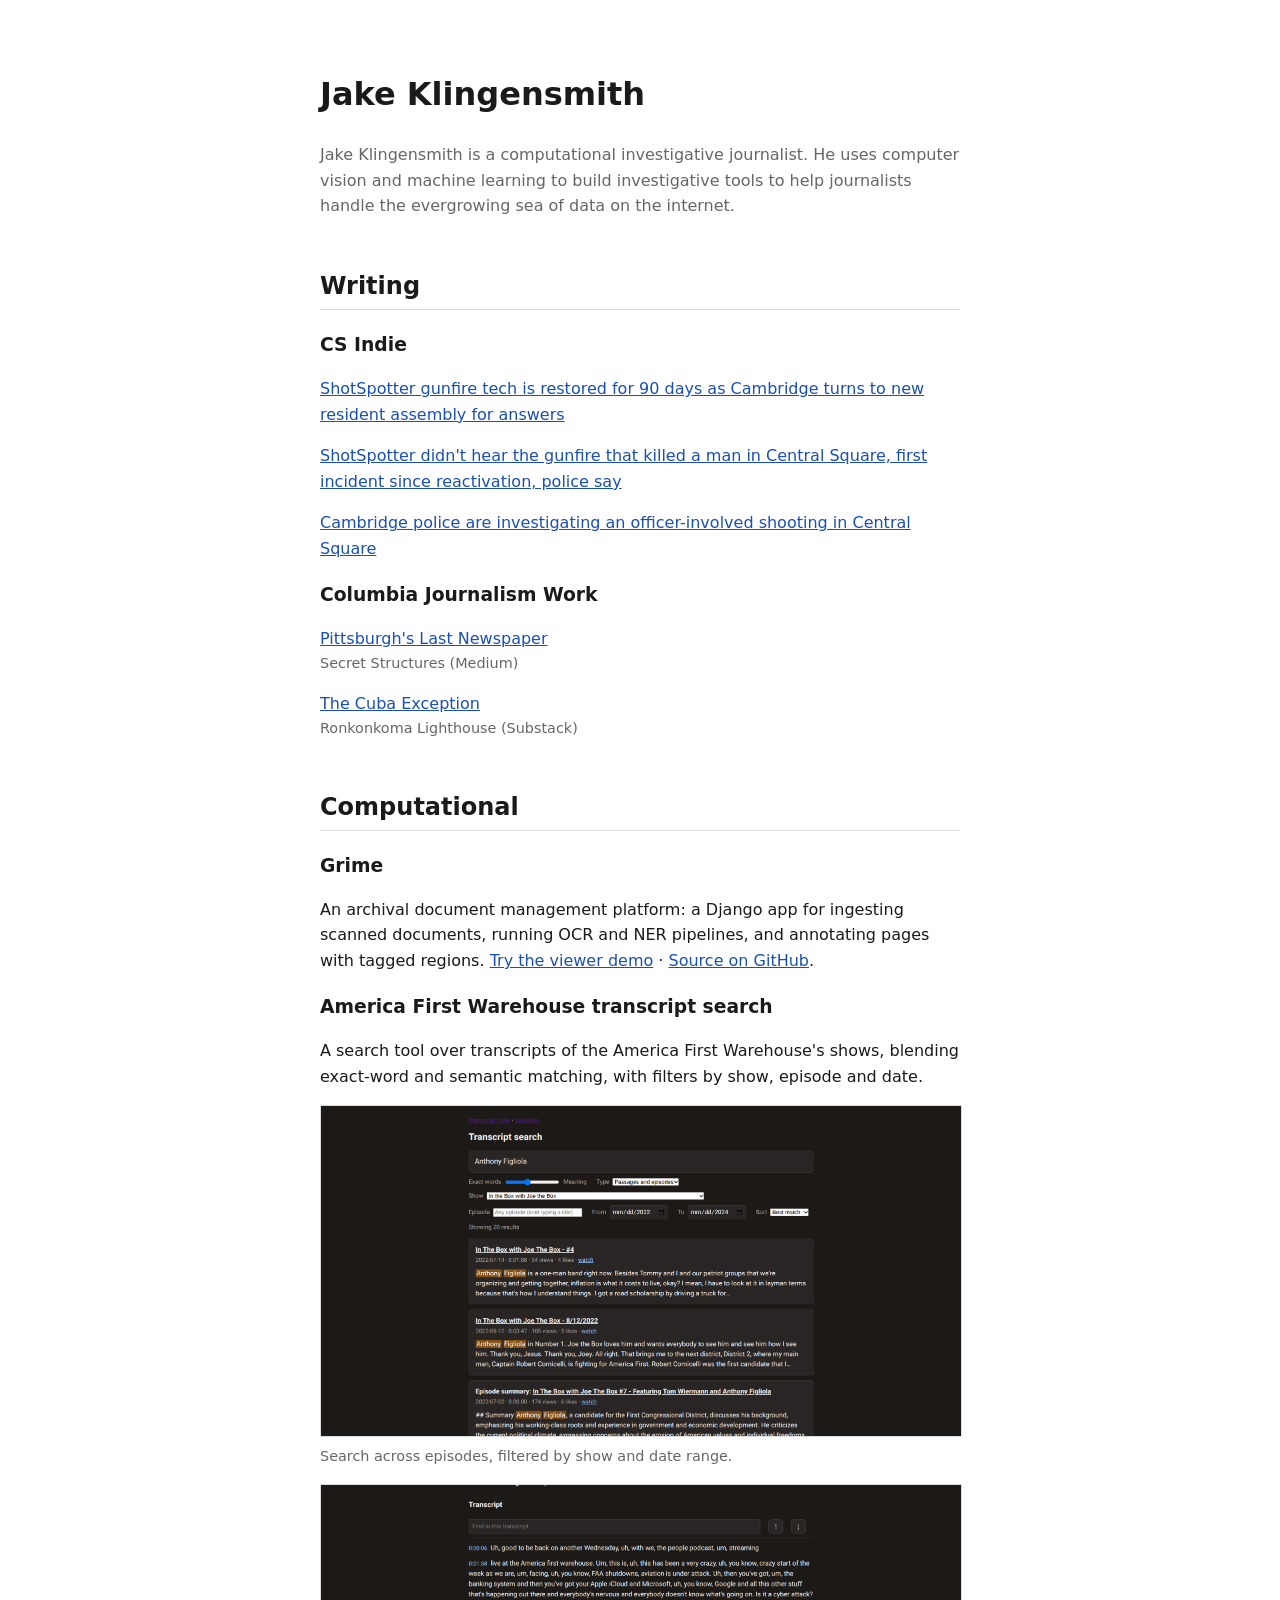
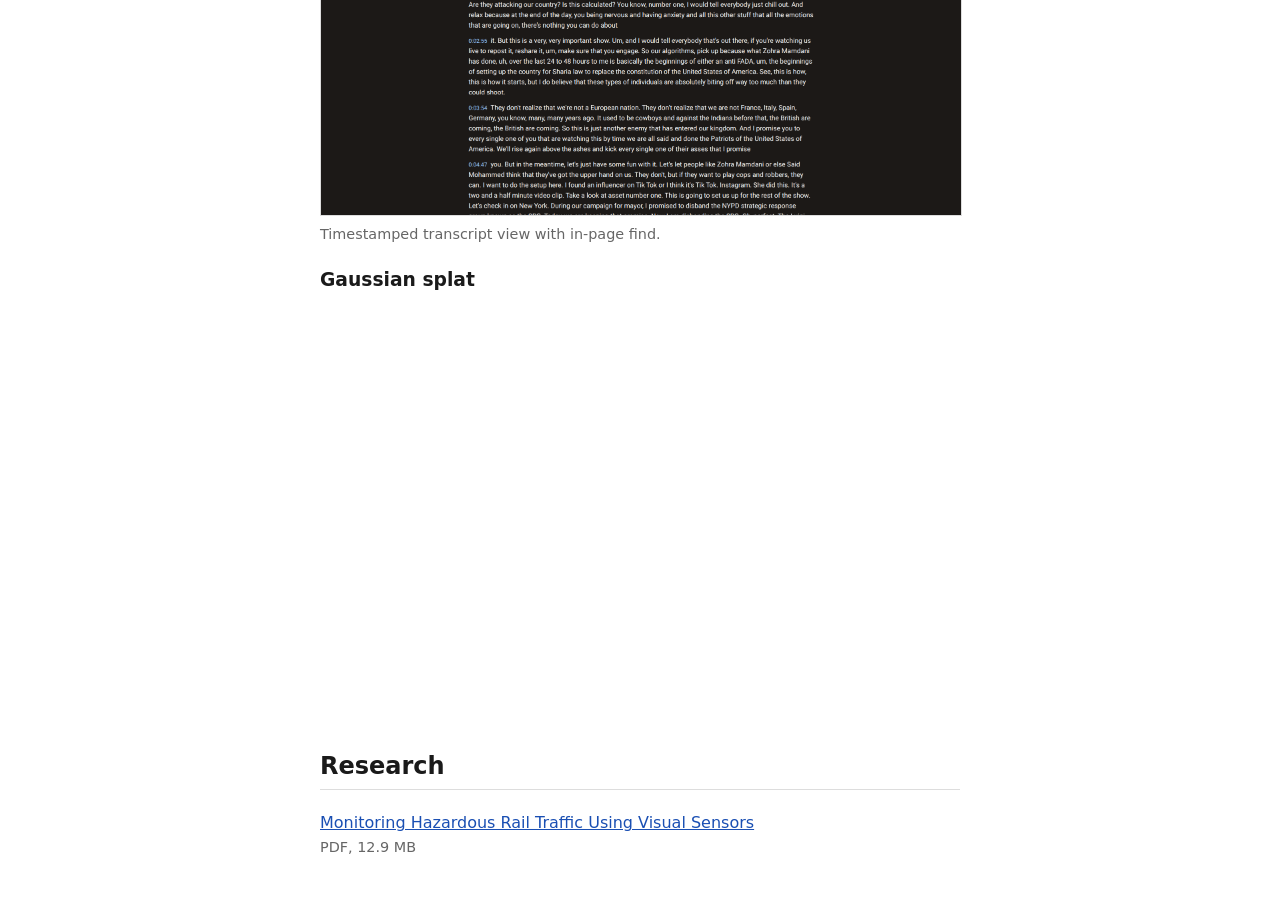
<file: index.html>
<!doctype html>
<html lang="en">
<head>
  <meta charset="utf-8">
  <meta name="viewport" content="width=device-width, initial-scale=1">
  <title>Jake Klingensmith</title>
  <style>
    :root {
      --bg: #ffffff;
      --fg: #1a1a1a;
      --muted: #666666;
      --rule: #dddddd;
      --link: #1a4fb3;
    }
    /* Follow the visitor's OS theme */
    @media (prefers-color-scheme: dark) {
      :root {
        --bg: #121212;
        --fg: #e6e6e6;
        --muted: #999999;
        --rule: #333333;
        --link: #8ab4f8;
      }
    }
    body {
      margin: 0 auto;
      max-width: 40rem;
      padding: 3rem 1rem;
      background: var(--bg);
      color: var(--fg);
      font-family: system-ui, sans-serif;
      line-height: 1.6;
    }
    a { color: var(--link); }
    .bio, .meta { color: var(--muted); }
    .meta { font-size: 0.9rem; }
    h2 {
      margin-top: 3rem;
      padding-bottom: 0.25rem;
      border-bottom: 1px solid var(--rule);
    }
    h3 { margin-bottom: 0.25rem; }
    ul { padding-left: 0; list-style: none; }
    li { margin-bottom: 1rem; }
    figure { margin: 1rem 0; }
    figure img {
      width: 100%;
      height: auto;
      border: 1px solid var(--rule);
    }
    figcaption { color: var(--muted); font-size: 0.9rem; }
    figure img { cursor: zoom-in; }
    /* Click-to-zoom overlay; native <dialog> gives Esc-to-close and focus handling */
    #zoom {
      max-width: none;
      max-height: none;
      width: 100vw;
      height: 100vh;
      margin: 0;
      padding: 0;
      border: 0;
      background: transparent;
      cursor: zoom-out;
    }
    #zoom::backdrop { background: rgba(0, 0, 0, 0.85); }
    #zoom img {
      display: block;
      width: 100%;
      height: 100%;
      object-fit: contain;
      padding: 1rem;
      box-sizing: border-box;
    }
    /* Keep the splat at 16:10 at any width instead of a fixed 800x500 */
    .embed {
      position: relative;
      aspect-ratio: 16 / 10;
    }
    .embed iframe {
      position: absolute;
      inset: 0;
      width: 100%;
      height: 100%;
      border: 0;
    }
  </style>
</head>
<body>
  <h1>Jake Klingensmith</h1>
  <!-- TODO: bio -->
  <p class="bio">
    Jake Klingensmith is a computational investigative journalist. 
    He uses computer vision and machine learning to build investigative tools 
    to help journalists handle the evergrowing sea of data on the internet.
  </p>

  <section id="writing">
    <h2>Writing</h2>

    <h3>CS Indie</h3>
    <ul>
      <li>
        <a href="https://csindie.com/shotspotter-gunfire-tech-is-restored-for-90-days-as-cambridge-turns-to-new-resident-assembly-for-answers/" target="_blank">ShotSpotter gunfire tech is restored for 90 days as Cambridge turns to new resident assembly for answers</a>
      </li>
      <li>
        <a href="https://csindie.com/shotspotter-didnt-hear-the-gunfire-that-killed-a-man-in-central-square-first-incident-since-reactivation-police-say/" target="_blank">ShotSpotter didn't hear the gunfire that killed a man in Central Square, first incident since reactivation, police say</a>
      </li>
      <li>
        <a href="https://csindie.com/cambridge-police-are-investigating-an-officer-involved-shooting-in-central-square/" target="_blank">Cambridge police are investigating an officer-involved shooting in Central Square</a>
      </li>
    </ul>

    <h3>Columbia Journalism Work</h3>
    <ul>
      <li>
        <a href="https://medium.com/secret-structures/pittsburghs-last-newspaper-9fc2c405f6f3" target="_blank">Pittsburgh's Last Newspaper</a>
        <div class="meta">Secret Structures (Medium)</div>
      </li>
      <li>
        <a href="https://ronkonkomalighthouse.substack.com/p/the-cuba-exception-how-radio-marti" target="_blank">The Cuba Exception</a>
        <div class="meta">Ronkonkoma Lighthouse (Substack)</div>
      </li>
    </ul>
  </section>

  <section id="computational">
    <h2>Computational</h2>

    <h3>Grime</h3>
    <p>
      An archival document management platform: a Django app for ingesting
      scanned documents, running OCR and NER pipelines, and annotating pages
      with tagged regions.
      <a href="grime/" target="_blank">Try the viewer demo</a> ·
      <a href="https://github.com/jklingen92/grime" target="_blank">Source on GitHub</a>.
    </p>

    <h3>America First Warehouse transcript search</h3>
    <p>
      A search tool over transcripts of the America First Warehouse's shows,
      blending exact-word and semantic matching, with filters by show,
      episode and date.
    </p>
    <figure>
      <img src="img/warehouse/search.png" alt="Transcript search results for a name, with matched words highlighted in passages and episode summaries" loading="lazy">
      <figcaption>Search across episodes, filtered by show and date range.</figcaption>
    </figure>
    <figure>
      <img src="img/warehouse/transcript.png" alt="A timestamped episode transcript with a find-in-transcript box" loading="lazy">
      <figcaption>Timestamped transcript view with in-page find.</figcaption>
    </figure>

    <!-- TODO: title and caption for the splat -->
    <h3>Gaussian splat</h3>
    <div class="embed">
      <iframe id="viewer" allow="fullscreen; xr-spatial-tracking" src="https://superspl.at/s?id=f96f8ae0" title="Gaussian splat viewer" loading="lazy"></iframe>
    </div>
  </section>

  <section id="research">
    <h2>Research</h2>
    <ul>
      <li>
        <a href="docs/rail-monitoring.pdf" target="_blank">Monitoring Hazardous Rail Traffic Using Visual Sensors</a>
        <div class="meta">PDF, 12.9 MB</div>
      </li>
    </ul>
  </section>

  <dialog id="zoom" aria-label="Enlarged image">
    <img alt="">
  </dialog>
  <script>
    // Open any figure image full-screen; click anywhere or press Esc to close.
    const zoom = document.getElementById('zoom');
    const zoomImg = zoom.querySelector('img');
    document.querySelectorAll('figure img').forEach(img => {
      img.addEventListener('click', () => {
        zoomImg.src = img.src;
        zoomImg.alt = img.alt;
        zoom.showModal();
      });
    });
    zoom.addEventListener('click', () => zoom.close());
  </script>
</body>
</html>
</file>
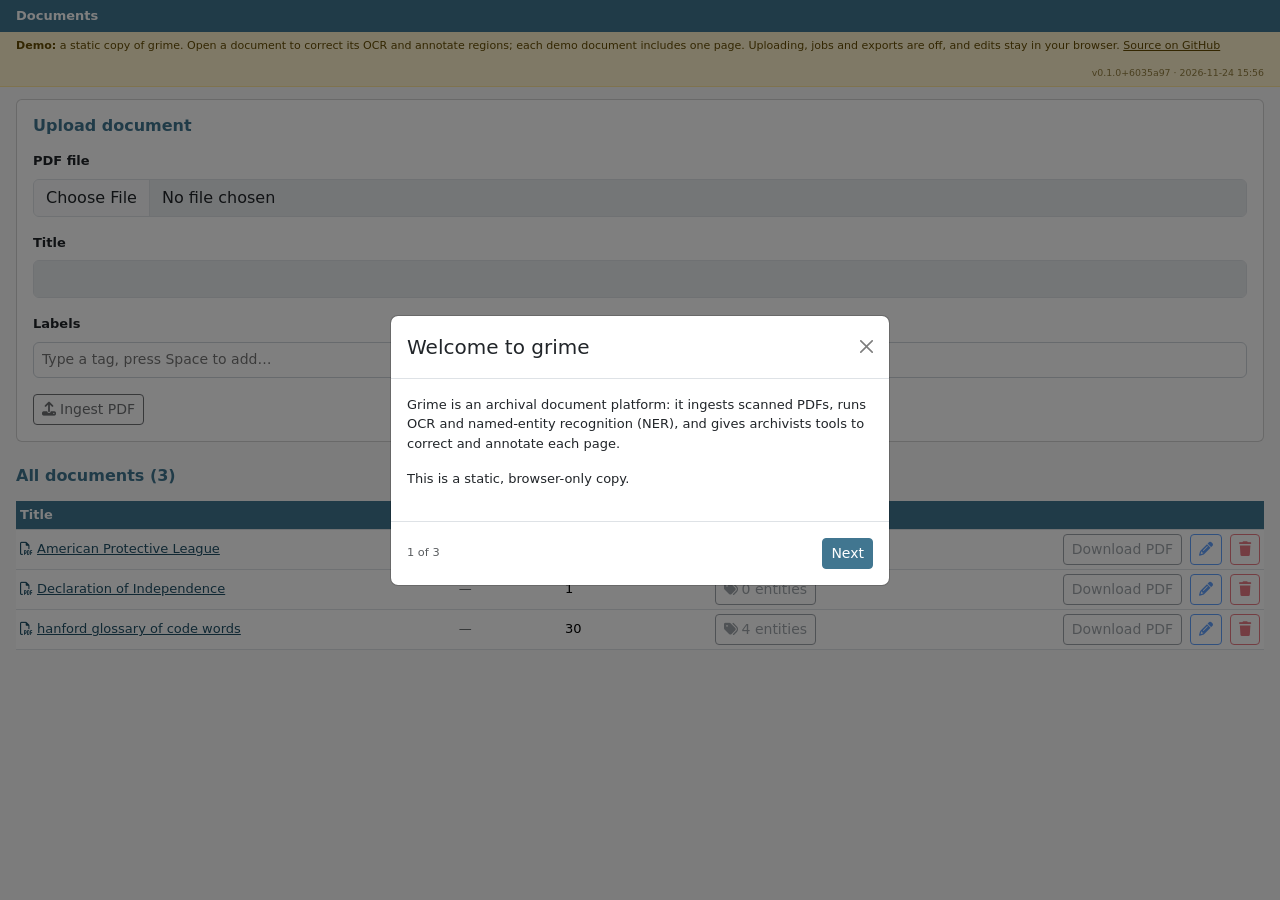
<file: grime/index.html>
<!doctype html>
<!-- Static demo of grime's dashboard. Markup follows
     grime/templates/grime/base.html + document_list.html; rows come from
     demo-data/manifest.json (python manage.py export_demo --page A --page B). -->
<html lang="en">
<head>
  <meta charset="utf-8">
  <title>Grime demo</title>
  <meta name="viewport" content="width=device-width, initial-scale=1">
  <link rel="stylesheet" href="https://cdn.jsdelivr.net/npm/bootstrap@5.3.3/dist/css/bootstrap.min.css" crossorigin="anonymous">
  <link rel="stylesheet" href="https://cdnjs.cloudflare.com/ajax/libs/font-awesome/6.7.2/css/all.min.css" crossorigin="anonymous">
  <script type="module" crossorigin src="/grime/assets/index-DQBP4xh_.js"></script>
  <link rel="modulepreload" crossorigin href="/grime/assets/tour-text-8nUiPfyH.js">
  <link rel="stylesheet" crossorigin href="/grime/assets/tour-text-x5YxT5SQ.css">
  <link rel="stylesheet" crossorigin href="/grime/assets/index-B54W67ei.css">
</head>
<body>

<div id="gd-header">
  <h1>Documents</h1>
</div>
<div id="demo-banner" role="note">
  <span>
    <strong>Demo:</strong> a static copy of grime. Open a document to correct its OCR and
    annotate regions; each demo document includes one page. Uploading, jobs and exports are off,
    and edits stay in your browser.
    <a href="https://github.com/jklingen92/grime">Source on GitHub</a>
  </span>
  <span id="demo-version"></span>
</div>

<main style="padding:12px 16px">

  <!-- Upload card: shown so the feature is visible, but the demo can't ingest. -->
  <div class="card mb-4" title="Not available in the demo">
    <div class="card-body">
      <h2 class="card-title h6 fw-semibold mb-3" style="color:var(--grime-primary)">Upload document</h2>
      <form>
        <fieldset disabled>
          <div class="mb-3">
            <label for="demo-pdf" class="form-label fw-semibold">PDF file</label>
            <input type="file" id="demo-pdf" class="form-control" accept="application/pdf">
          </div>
          <div class="mb-3">
            <label for="demo-title-input" class="form-label fw-semibold">Title</label>
            <input type="text" id="demo-title-input" class="form-control">
          </div>
          <div class="mb-3">
            <label class="form-label fw-semibold">Labels</label>
            <div class="tag-input-wrap">
              <input type="text" class="tag-text-input" placeholder="Type a tag, press Space to add…">
            </div>
          </div>
          <button type="submit" class="btn btn-grime btn-sm"><i class="fa-solid fa-upload me-1"></i>Ingest PDF</button>
        </fieldset>
      </form>
    </div>
  </div>

  <!-- Document list, filled by demo-list.js -->
  <div id="gl-docs">
    <h2 class="h6 fw-semibold mb-3" style="color:var(--grime-primary)">All documents (<span id="demo-doc-count">0</span>)</h2>
    <div class="table-responsive">
      <table class="table table-hover table-sm align-middle mb-0">
        <thead>
          <tr>
            <th>Title</th>
            <th>Labels</th>
            <th>Pages</th>
            <th class="text-center">Entities</th>
            <th></th>
          </tr>
        </thead>
        <tbody id="demo-doc-rows"></tbody>
      </table>
    </div>
  </div>

</main>

<!-- Bootstrap JS drives the intro modal (tour.js). -->
<script src="https://cdn.jsdelivr.net/npm/bootstrap@5.3.3/dist/js/bootstrap.bundle.min.js" crossorigin="anonymous"></script>
</body>
</html>
</file>
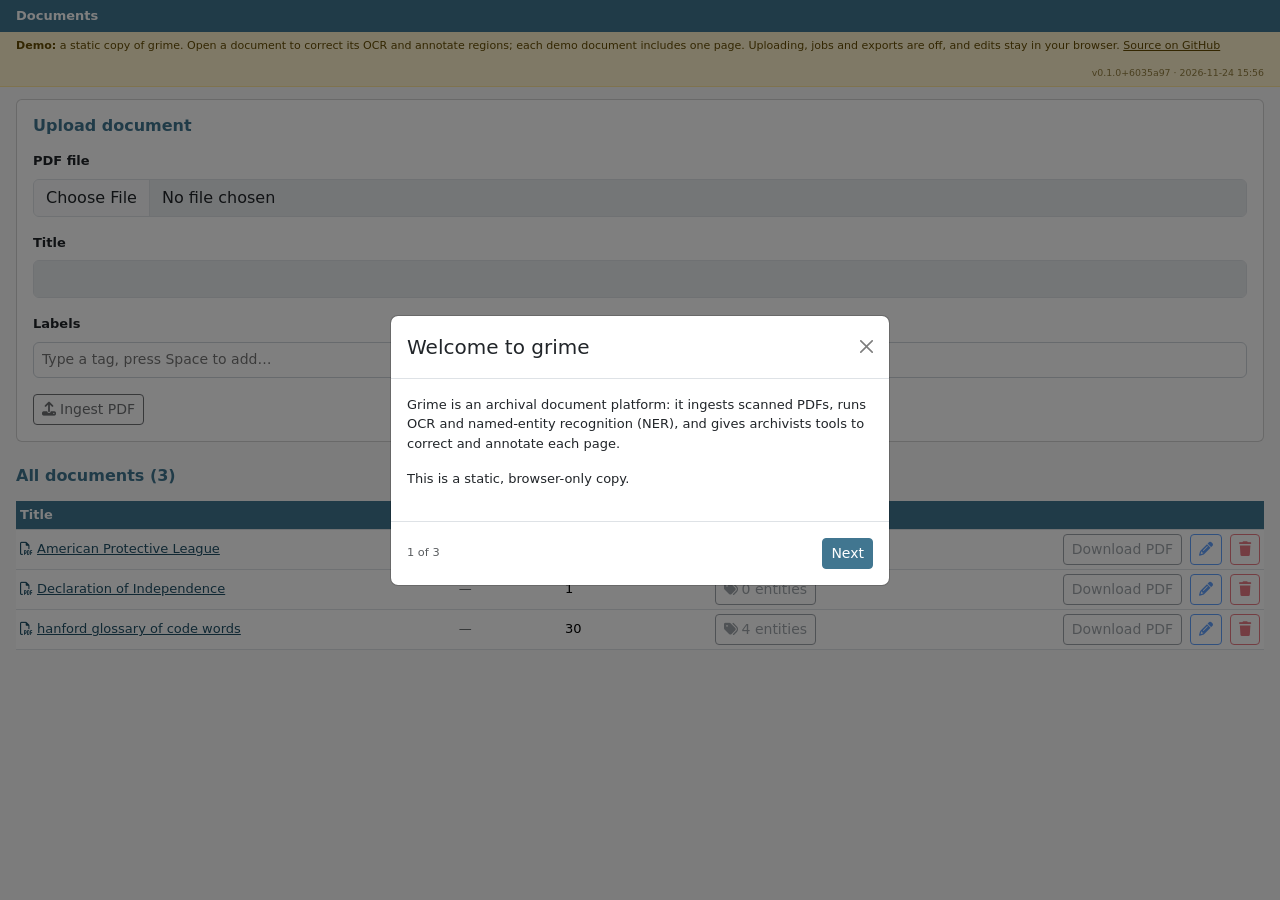
<file: grime/viewer.html>
<!doctype html>
<!-- Static demo of grime's document viewer, opened as viewer.html?page=<pk>.
     Markup follows grime/templates/grime/base.html + document_detail.html. -->
<html lang="en">
<head>
  <meta charset="utf-8">
  <title>Grime viewer demo</title>
  <meta name="viewport" content="width=device-width, initial-scale=1">
  <link rel="stylesheet" href="https://cdn.jsdelivr.net/npm/bootstrap@5.3.3/dist/css/bootstrap.min.css" crossorigin="anonymous">
  <link rel="stylesheet" href="https://cdnjs.cloudflare.com/ajax/libs/font-awesome/6.7.2/css/all.min.css" crossorigin="anonymous">
  <script type="module" crossorigin src="/grime/assets/viewer-2iV925BV.js"></script>
  <link rel="modulepreload" crossorigin href="/grime/assets/tour-text-8nUiPfyH.js">
  <link rel="stylesheet" crossorigin href="/grime/assets/tour-text-x5YxT5SQ.css">
  <link rel="stylesheet" crossorigin href="/grime/assets/viewer-De81WZXe.css">
</head>
<body>

<div id="gd-header">
  <a href="./">Grime</a>
  <i class="fa-solid fa-chevron-right fa-xs mx-1"></i>
  <h1 id="demo-title"></h1>
</div>
<div id="demo-banner" role="note">
  <span>
    <strong>Demo:</strong> a static copy of grime's document viewer. The OCR here
    was poorly run, so there's plenty to correct. OCR/NER jobs, PDF export and saving image
    adjustments are off, and edits stay in your browser.
    <a href="https://github.com/jklingen92/grime">Source on GitHub</a>
  </span>
  <span id="demo-version"></span>
  <button id="demo-reset" type="button" class="btn btn-sm btn-outline-dark">Reset page</button>
</div>

<main id="gd-body" style="padding:12px 16px">
  <div id="viewer-root"></div>
</main>

<script src="https://cdn.jsdelivr.net/npm/bootstrap@5.3.3/dist/js/bootstrap.bundle.min.js" crossorigin="anonymous"></script>
</body>
</html>
</file>
<file: grime/assets/tour-text-x5YxT5SQ.css>
:root{--grime-primary:#417690;--grime-primary-dark:#205067;--bs-primary-rgb:65, 118, 144}body{background:#f8f8f8;font-size:13px}#gl-header{background:var(--grime-primary)}a{color:var(--grime-primary-dark)}a:hover{color:var(--grime-primary)}.table thead th{background:var(--grime-primary);color:#fff}.btn-grime{background:var(--grime-primary);border-color:var(--grime-primary);color:#fff}.btn-grime:hover,.btn-grime:focus{background:var(--grime-primary-dark);border-color:var(--grime-primary-dark);color:#fff}.btn-grime:disabled{background:var(--grime-primary);border-color:var(--grime-primary);opacity:.5}*,:before,:after{box-sizing:border-box}body{margin:0;font-family:Roboto,Lucida Grande,DejaVu Sans,Bitstream Vera Sans,Verdana,Arial,sans-serif}#gd-header{color:#fff;background:#417690;align-items:center;gap:10px;padding:8px 16px;display:flex}#gd-header a{color:#c8dce8;text-decoration:none}#gd-header a:hover{text-decoration:underline}#gd-header h1{margin:0;font-size:1em;font-weight:600}#demo-banner{color:#664d03;background:#fff3cd;border-bottom:1px solid #ffe69c;flex-wrap:wrap;align-items:center;gap:12px;padding:6px 16px;font-size:.85em;display:flex}#demo-banner a{color:inherit}#demo-reset{margin-left:auto}#demo-version{opacity:.7;white-space:nowrap;margin-left:auto;font-size:.85em}#demo-version+#demo-reset{margin-left:0}
</file>
<file: grime/assets/index-B54W67ei.css>
.worker-card{min-height:90px}.tag-input-wrap{cursor:text;background:#fff;border:1px solid #ced4da;border-radius:6px;flex-wrap:wrap;align-items:center;gap:4px;min-height:36px;padding:4px 8px;display:flex}.tag-input-wrap:focus-within{border-color:#86b7fe;outline:0;box-shadow:0 0 0 .25rem #0d6efd40}.tag-chips{display:contents}.tag-text-input{background:0 0;border:none;outline:none;flex:120px;min-width:80px;padding:2px 0;font-size:14px}
</file>
<file: grime/assets/viewer-De81WZXe.css>
:root{--grime-primary:#417690;--grime-primary-dark:#205067;--grime-accent:#7842dc;--grime-accent-light:#7842dc26;--grime-ocr-highlight:#e67e00;--grime-ner-per:#0064dc33;--grime-ner-loc:#1ea03c33;--grime-ner-org:#c8640033;--bs-primary-rgb:65, 118, 144}#dp-outer{align-items:flex-start;margin-bottom:1.5em;display:flex}#dp-viewer-wrap{background:#f5f5f5;border:1px solid #ddd;flex:1;min-width:0;max-height:80vh;position:relative;overflow:auto}#dp-viewer{line-height:0;display:inline-block;position:relative}#dp-divider{cursor:col-resize;-webkit-user-select:none;user-select:none;background:linear-gradient(90deg,#0000 0%,#ddd 40% 60%,#0000 100%);flex-shrink:0;align-self:stretch;width:8px;transition:background .15s}#dp-divider:hover{background:linear-gradient(90deg,#0000 0%,#bbb 40% 60%,#0000 100%)}#dp-img{display:block}#dp-coord{pointer-events:none;z-index:9000;color:#fff;background:#0000008c;border-radius:3px;padding:2px 6px;font:11px/1 monospace;display:none;position:fixed}#dp-annotation-panel,#dp-text-panel,#dp-ner-panel,#dp-image-panel{flex-direction:column;flex:none;gap:6px;width:260px;min-width:120px;max-height:80vh;display:none}#dp-annotation-panel.visible,#dp-text-panel.visible,#dp-ner-panel.visible,#dp-image-panel.visible{display:flex}#dp-annotation-panel h3,#dp-text-panel h3,#dp-ner-panel h3,#dp-image-panel h3{color:#444;margin:0;font-size:.9em}#dp-image-instructions{color:#666;font-size:.78em;line-height:1.4}#dp-image-instructions em{color:#856404;font-style:normal;font-weight:500}.dp-image-section-title{color:#444;text-transform:uppercase;letter-spacing:.04em;margin-top:8px;font-size:.78em;font-weight:600}.dp-image-slider-row{grid-template-columns:70px 1fr 40px;align-items:center;gap:6px;font-size:.82em;display:grid}.dp-image-slider-row label{color:#444}.dp-image-slider-row input[type=range]{width:100%}.dp-image-val{color:#555;text-align:right;font:11px/1 monospace}#dp-image-actions{gap:6px;margin-top:10px;display:flex}.dp-image-btn-group{flex-wrap:wrap;gap:4px;margin:4px 0;display:flex}.dp-image-btn-group .btn{white-space:nowrap;font-size:.82em}.dp-image-btn-group .btn.active{background:var(--grime-primary);border-color:var(--grime-primary);color:#fff}.dp-image-sharpen-note{color:#888;font-size:.75em;font-style:italic}#dp-annotation-list{background:#fafafa;border:1px solid #eee;border-radius:3px;flex:1;overflow-y:auto}.dp-annotation-item{cursor:pointer;color:#222;border-bottom:1px solid #eee;padding:6px 10px;font-size:.82em;line-height:1.4}.dp-annotation-item:last-child{border-bottom:none}.dp-annotation-item:hover{background:#f0eefa}.dp-annotation-item-sub{color:#666;padding:0 0 2px 6px;font-size:.78em}#dp-annotation-empty{color:#999;padding:10px;font-size:.82em;font-style:italic}#dp-annotation-label-view{flex-direction:column;flex:1;gap:0;display:flex;overflow-y:auto}#dp-annotation-label-view h3,#dp-annotation-label-input{margin-bottom:8px}#dp-annotation-subcomp-list{flex:1;margin-bottom:6px;font-size:.82em;overflow-y:auto}.dp-subcomp-row{cursor:pointer;border-bottom:1px solid #f0f0f0;border-radius:2px;align-items:baseline;gap:4px;padding:3px 0;line-height:1.3;display:flex}.dp-subcomp-row:hover{background:#f5f3fc}.dp-subcomp-row.highlighted{background:#ede8fc;outline:1.5px solid #7842dc;padding:3px 4px}.dp-subcomp-row.highlighted:hover{background:#e0d8f8}.dp-subcomp-label{color:#555;white-space:nowrap;font-weight:700}.dp-subcomp-text{color:#222;text-overflow:ellipsis;flex:1;min-width:0;overflow:hidden}.dp-subcomp-rm{cursor:pointer;color:#a00;flex-shrink:0;margin-left:auto;padding:0 2px}#dp-annotation-sub-input-row{margin-bottom:8px}#dp-annotation-sub-input{border-color:var(--grime-accent)}#dp-annotation-sub-input:focus{border-color:var(--grime-accent);box-shadow:0 0 0 .25rem #7842dc40}#dp-annotation-sub-hint{color:#888;margin-top:2px;font-size:.75em}#dp-annotation-actions{flex-wrap:wrap;gap:6px;padding-top:4px;display:flex}#dp-annotation-actions .btn{font-size:.82em}#dp-annotation-delete-btn{margin-left:auto}#dp-annotation-instructions{color:#666;background:#fafafa;border:1px solid #eee;border-radius:3px;flex-direction:column;gap:3px;margin-bottom:8px;padding:7px 9px;font-size:.78em;display:flex}.dp-ner-swatch{vertical-align:middle;border-radius:1px;width:10px;height:10px;margin-right:4px;display:inline-block}.dp-ner-swatch.ner-PER{background:#0064dc33;outline:1.5px solid #0064dc80}.dp-ner-swatch.ner-LOC{background:#1ea03c33;outline:1.5px solid #1ea03c80}.dp-ner-swatch.ner-ORG{background:#c8640033;outline:1.5px solid #c8640080}#dp-corrected-text{box-sizing:border-box;color:#111;cursor:text;background:#fafafa;border:1px solid #ddd;border-radius:3px;flex:1;width:100%;min-height:0;padding:8px;font-family:monospace;font-size:.82em;line-height:1.6;overflow-y:auto}.dp-text-line{text-align:left;display:block}.dp-text-word{cursor:text;border-radius:1px;padding:1px 2px;transition:all .1s}.dp-text-word:hover{background:#0000000d}.dp-text-word.selected{background:#e67e004d;outline:1px solid #e67e00b3;font-weight:500}.dp-text-word.search-match{background:#ffdc0073;outline:1px solid #c8a00099}.dp-text-word.search-match.selected{background:#e67e0073;outline:1px solid #e67e00e6}#dp-text-search-row{align-items:center;gap:4px;display:flex}#dp-text-search{flex:1;font-size:.8em}#dp-text-search-clear{flex-shrink:0;font-size:.9em}#dp-text-search-count{color:#666;white-space:nowrap;text-align:right;min-width:3em;font-size:.75em}#dp-toolbar{flex-wrap:wrap;align-items:center;gap:6px;margin-bottom:6px;display:flex}#dp-toolbar .btn,#dp-toolbar a.dp-nav-btn{align-items:center;font-size:.82em;text-decoration:none;display:inline-flex}#dp-toolbar a.dp-nav-btn.disabled{opacity:.35;pointer-events:none}#dp-ocr-actions{align-items:center;gap:6px;display:none}#dp-ocr-actions.visible{display:flex}#dp-zoom-label{color:#555;text-align:center;min-width:3em;font-size:.82em}#dp-page-indicator{color:#444;padding:0 4px;font-size:.82em;font-weight:700}.dp-toolbar-sep{background:#ddd;align-self:stretch;width:1px;margin:0 2px}.dp-page-select{cursor:pointer;width:auto;padding-top:2px;padding-bottom:2px;font-size:.82em}#dp-tabs{border-bottom:2px solid #ddd;margin-bottom:0;display:flex}#dp-tabs .dp-tab{cursor:pointer;color:#555;background:0 0;border:1px solid #0000;border-bottom:none;border-radius:4px 4px 0 0;margin-bottom:-2px;padding:5px 16px;font-size:.85em;font-weight:600}#dp-tabs .dp-tab.active{color:#000;background:#fff;border-color:#ddd #ddd #fff}#dp-tabs .dp-tab:hover:not(.active){color:#333;background:#f8f8f8;border-color:#eee}.dp-citation{cursor:pointer;box-sizing:border-box;background:#783cdc12;outline:2px solid #783cdc99;transition:outline-color .1s,background .1s;position:absolute}.dp-citation:hover{z-index:10;background:#783cdc24;outline:2.5px solid #783cdce6}.dp-citation.active{z-index:11;background:#783cdc33;outline:3px solid #783cdc}.dp-citation-tag{color:#fff;text-align:center;pointer-events:none;background:#783cdcd9;border-radius:2px 0 0 2px;width:16px;height:16px;font-size:9px;font-weight:700;line-height:16px;position:absolute;top:-2px;right:100%}.dp-word-ghost{cursor:pointer;box-sizing:border-box;z-index:16;background:0 0;outline:1px solid #00000021;position:absolute}.dp-word-ghost:hover{z-index:17;background:#0000000a;outline:1.5px solid #0000004d}.dp-word-ghost.sub-selected{z-index:19;background:#008cff2e!important;outline:2px solid #008cffe6!important}.dp-word-ghost.sub-tagged{z-index:18;background:#3cb4501f!important;outline:2px solid #3cb450cc!important}#dp-ner-instructions{color:#666;background:#fafafa;border:1px solid #eee;border-radius:3px;flex-direction:column;gap:3px;margin-bottom:4px;padding:7px 9px;font-size:.78em;display:flex}#dp-ner-legend-block{border-top:1px solid #eee;flex-direction:column;gap:3px;margin-top:5px;padding-top:5px;display:flex}#dp-ner-legend-block .dp-ner-legend-title{color:#555;margin-bottom:1px;font-weight:600}#dp-ner-entity-list{flex-direction:column;flex:1;gap:4px;display:flex;overflow-y:auto}.dp-ner-section{background:#fafafa;border:1px solid #eee;border-radius:3px;overflow:hidden}.dp-ner-section-header{color:#444;cursor:pointer;-webkit-user-select:none;user-select:none;background:#f0f0f0;align-items:center;gap:4px;padding:5px 8px;font-size:.82em;font-weight:600;display:flex}.dp-ner-section-header:hover{background:#e8e8e8}.dp-ner-section-caret{font-size:.8em;transition:transform .1s;display:inline-block}.dp-ner-section.collapsed .dp-ner-section-caret{transform:rotate(-90deg)}.dp-ner-section.collapsed .dp-ner-section-body{display:none}.dp-ner-section-count{color:#888;margin-left:auto;font-size:.9em;font-weight:400}.dp-ner-section-body{max-height:220px;overflow-y:auto}.dp-ner-entity-row{cursor:pointer;color:#222;border-bottom:1px solid #f0f0f0;align-items:baseline;gap:6px;padding:4px 8px;font-size:.82em;line-height:1.3;display:flex}.dp-ner-entity-row:last-child{border-bottom:none}.dp-ner-entity-row:hover{background:#f0f0f0}.dp-ner-entity-row.active{background:#ffe8b3;outline:1.5px solid #e67e00}.dp-ner-entity-text{text-overflow:ellipsis;white-space:nowrap;flex:1;min-width:0;overflow:hidden}.dp-ner-entity-count{color:#888;flex-shrink:0;font-size:.9em}.dp-ner-entity-empty{color:#999;padding:8px;font-size:.8em;font-style:italic}.ocr-word{cursor:pointer;box-sizing:border-box;position:absolute}.ocr-word.conf-low{background:#dc322f12;outline:1.5px solid #dc322fa6}.ocr-word.conf-mid{background:#c8820a12;outline:1.5px solid #c8820aa6}.ocr-word.conf-high{background:#28963c0f;outline:1.5px solid #28963c8c}.ocr-word.conf-ditto{background:#7878780f;outline:1.5px dotted #787878b3}.ocr-word.corrected{background:#0064d21a;outline:2px solid #0064d2cc}.ocr-word.selected{background:#e67e002e!important;outline:2.5px solid #e67e00!important}.ocr-word:hover{z-index:10;outline-width:2.5px}#dp-viewer.draw-mode{cursor:crosshair}#dp-viewer.draw-mode .ocr-word{pointer-events:none}#dp-viewer.hide-boxes .ocr-word{opacity:0;pointer-events:none}#dp-draw-rect,#dp-select-rect{pointer-events:none;box-sizing:border-box;display:none;position:absolute}#dp-draw-rect{background:#e67e0014;border:2px dashed #e67e00}#dp-select-rect{background:#0070d20f;border:2px dashed #0070d2}#dp-annotation-draw-rect{pointer-events:none;box-sizing:border-box;z-index:22;background:#e67e000f;border:2px dashed #e67e00;display:none;position:absolute}#dp-annotation-active-rect{pointer-events:none;box-sizing:border-box;z-index:20;background:0 0;border:2px solid #7842dc;display:none;position:absolute}.dp-annotation-corner{box-sizing:border-box;pointer-events:auto;z-index:26;background:#fff;border:2px solid #7842dc;border-radius:2px;width:10px;height:10px;position:absolute}.dp-annotation-corner.tl{cursor:nw-resize;top:-5px;left:-5px}.dp-annotation-corner.tr{cursor:ne-resize;top:-5px;right:-5px}.dp-annotation-corner.bl{cursor:sw-resize;bottom:-5px;left:-5px}.dp-annotation-corner.br{cursor:se-resize;bottom:-5px;right:-5px}#dp-annotation-sub-rect{pointer-events:none;box-sizing:border-box;z-index:23;background:#008cff0d;border:2px dashed #008cffcc;display:none;position:absolute}.dp-veil{pointer-events:none;z-index:18;background:#0000006b;position:absolute}.dp-annotation-overlay{pointer-events:auto;cursor:pointer;box-sizing:border-box;z-index:14;background:#783cdc12;border:1.5px solid #783cdc8c;transition:background .1s;position:absolute}.dp-annotation-overlay:hover{background:#783cdc26}.dp-annotation-overlay.autogenerated{background:#dc3c7812;border-color:#dc3c788c}.dp-annotation-overlay.autogenerated:hover{background:#dc3c7826}.dp-annotation-overlay-label{color:#fff;pointer-events:none;white-space:nowrap;text-overflow:ellipsis;background:#783cdcd9;border-radius:0 0 2px;max-width:120px;padding:0 3px 1px;font-size:9px;font-weight:700;position:absolute;top:0;left:0;overflow:hidden}.dp-annotation-overlay.autogenerated .dp-annotation-overlay-label{background:#dc3c78d9}.dp-ner-overlay{pointer-events:auto;box-sizing:border-box;z-index:15;cursor:pointer;position:absolute}.dp-ner-overlay.ner-NONE{outline:1.5px solid #00000021}.dp-ner-overlay.ner-PER{background:#0064dc21;outline:1.5px solid #0064dc80}.dp-ner-overlay.ner-LOC{background:#1ea03c21;outline:1.5px solid #1ea03c80}.dp-ner-overlay.ner-ORG{background:#c8640021;outline:1.5px solid #c8640080}.dp-ner-overlay.corrected{outline-width:2px;outline-style:solid}.dp-ner-overlay.selected{z-index:20;background:#e67e002e!important;outline:2.5px solid #e67e00!important}.dp-ner-overlay.entity-highlight{z-index:19;background:#ffd54f4d!important;outline:2.5px solid #ffd54f!important}.dp-ner-overlay:hover{z-index:21;outline-width:2.5px}#dp-ocr-instructions{color:#666;background:#fafafa;border:1px solid #eee;border-radius:3px;flex-direction:column;gap:3px;margin-bottom:8px;padding:7px 9px;font-size:.78em;display:flex}#dp-ocr-conf-legend{border-top:1px solid #eee;flex-direction:column;gap:3px;margin-top:5px;padding-top:5px;display:flex}#dp-ocr-conf-legend .dp-ocr-legend-title{color:#555;margin-bottom:1px;font-weight:600}.dp-conf-swatch{vertical-align:middle;border-radius:1px;width:10px;height:10px;margin-right:4px;display:inline-block}.dp-conf-swatch.conf-low{background:#dc322f4d;outline:1.5px solid #dc322fa6}.dp-conf-swatch.conf-mid{background:#c8820a4d;outline:1.5px solid #c8820aa6}.dp-conf-swatch.conf-high{background:#28963c33;outline:1.5px solid #28963c8c}.dp-conf-swatch.conf-corrected{background:#0064d226;outline:2px solid #0064d2cc}#ocr-popup{z-index:9999;background:#fff;border:1px solid #bbb;border-radius:4px;min-width:220px;padding:10px 12px;display:none;position:fixed;transform:translate(-100%);box-shadow:0 3px 10px #0000002e}#ocr-popup .ocr-popup-header{justify-content:space-between;align-items:center;margin-bottom:6px;display:flex}#ocr-popup .ocr-popup-header span{color:#444;font-size:.85em;font-weight:600}#ocr-popup .ocr-popup-close-btn{cursor:pointer;color:#888;background:0 0;border:none;padding:0 2px;font-size:.9em;line-height:1}#ocr-popup .ocr-popup-close-btn:hover{color:#333}#ocr-popup .ocr-popup-original{color:#666;white-space:nowrap;text-overflow:ellipsis;margin-bottom:6px;font-size:.85em;overflow:hidden}#ocr-popup input[type=text]{box-sizing:border-box;width:100%;margin-bottom:8px;padding:4px 6px;font-size:.95em}#ocr-popup .ocr-popup-actions{align-items:center;gap:6px;display:flex}#ocr-popup .ocr-popup-hint{color:#999;margin-left:auto;font-size:.75em}#ocr-merge-bar{z-index:9998;background:#fff;border:1px solid #bbb;border-radius:6px;align-items:center;gap:10px;min-width:300px;padding:10px 14px;display:none;position:fixed;transform:translate(-100%);box-shadow:0 4px 14px #00000038}#ner-select-bar{z-index:9998;background:#fff;border:1px solid #bbb;border-radius:6px;align-items:center;gap:10px;min-width:320px;padding:10px 14px;display:none;position:fixed;transform:translate(-100%);box-shadow:0 4px 14px #00000038}#ner-select-bar label{color:#555;white-space:nowrap;font-size:.85em}#ner-select-bar select{flex:none;width:auto;padding:4px 2rem 4px 6px;font-size:.9em}#ocr-merge-bar label{color:#555;white-space:nowrap;font-size:.85em}#ocr-merge-bar input[type=text]{box-sizing:border-box;flex:1;padding:4px 6px;font-size:.95em}#ocr-merge-bar .merge-bar-hint{color:#999;white-space:nowrap;font-size:.75em}#dp-image-unsaved-bar{z-index:9998;background:#fff;border:1px solid #ffc107;border-radius:6px;align-items:center;gap:10px;min-width:360px;padding:10px 14px;display:none;position:fixed;transform:translate(-100%);box-shadow:0 4px 14px #00000038}#dp-image-unsaved-bar label{color:#856404;white-space:nowrap;font-size:.85em}#dp-person-backdrop{z-index:10000;background:#00000073;justify-content:center;align-items:center;display:none;position:fixed;inset:0}#dp-person-backdrop.open{display:flex}#dp-person-modal{background:#fff;border-radius:6px;width:100%;min-width:320px;max-width:460px;padding:20px 24px;box-shadow:0 6px 24px #0000004d}#dp-person-modal h3{margin:0 0 14px;font-size:1em}.dp-pf{align-items:baseline;gap:10px;margin-bottom:10px;display:flex}.dp-pf label{text-align:right;color:#555;flex-shrink:0;width:90px;font-size:.85em}.dp-pf input,.dp-pf select{box-sizing:border-box;flex:1;padding:4px 6px;font-size:.95em}#dp-person-actions{justify-content:flex-end;gap:8px;margin-top:14px;display:flex}#dp-person-msg{margin-top:8px;font-size:.85em;display:none}.dp-split-btn{position:relative}.dp-menu{min-width:160px;margin-top:2px;display:none}.dp-menu.open{display:block}.dp-job-spinner{color:#555;align-items:center;gap:5px;padding:0 4px;font-size:.82em;display:inline-flex}.dp-job-spinner .spinner-border-sm{border-width:2px;width:.75rem;height:.75rem}
</file>
